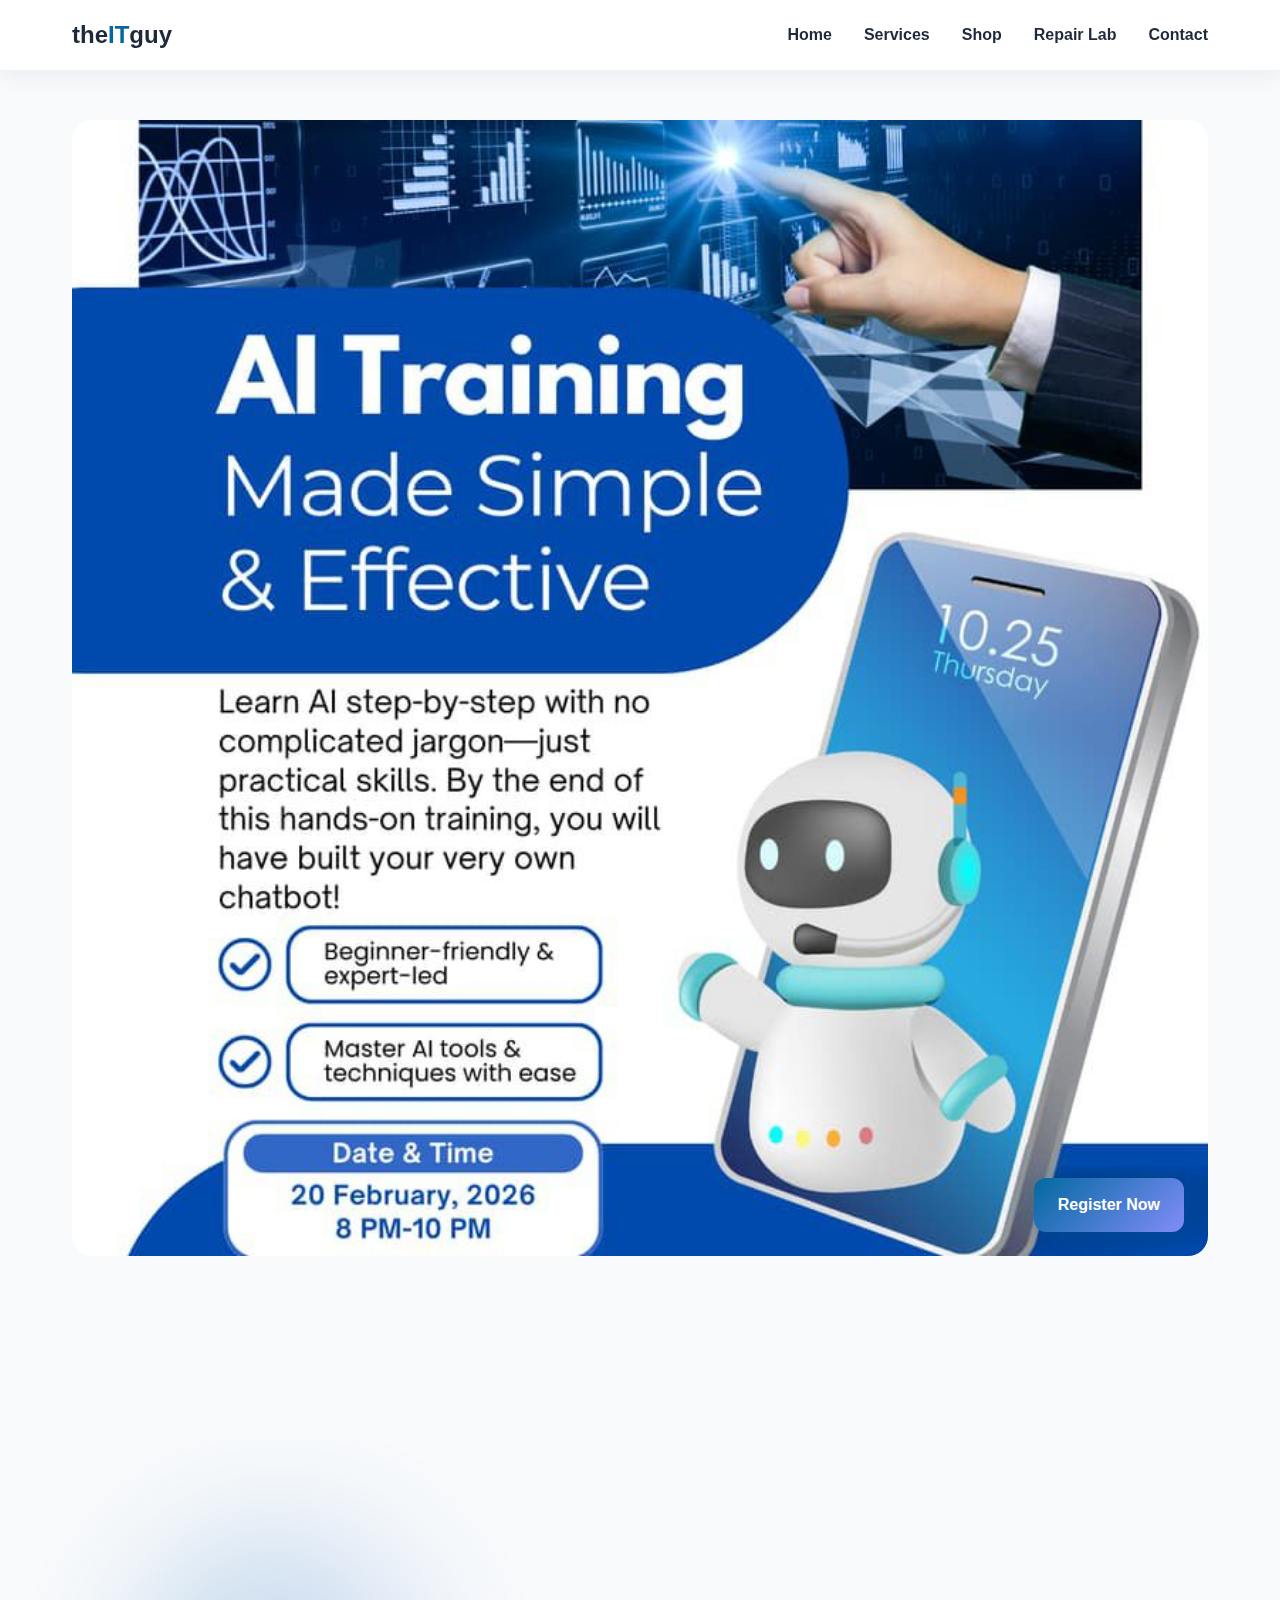
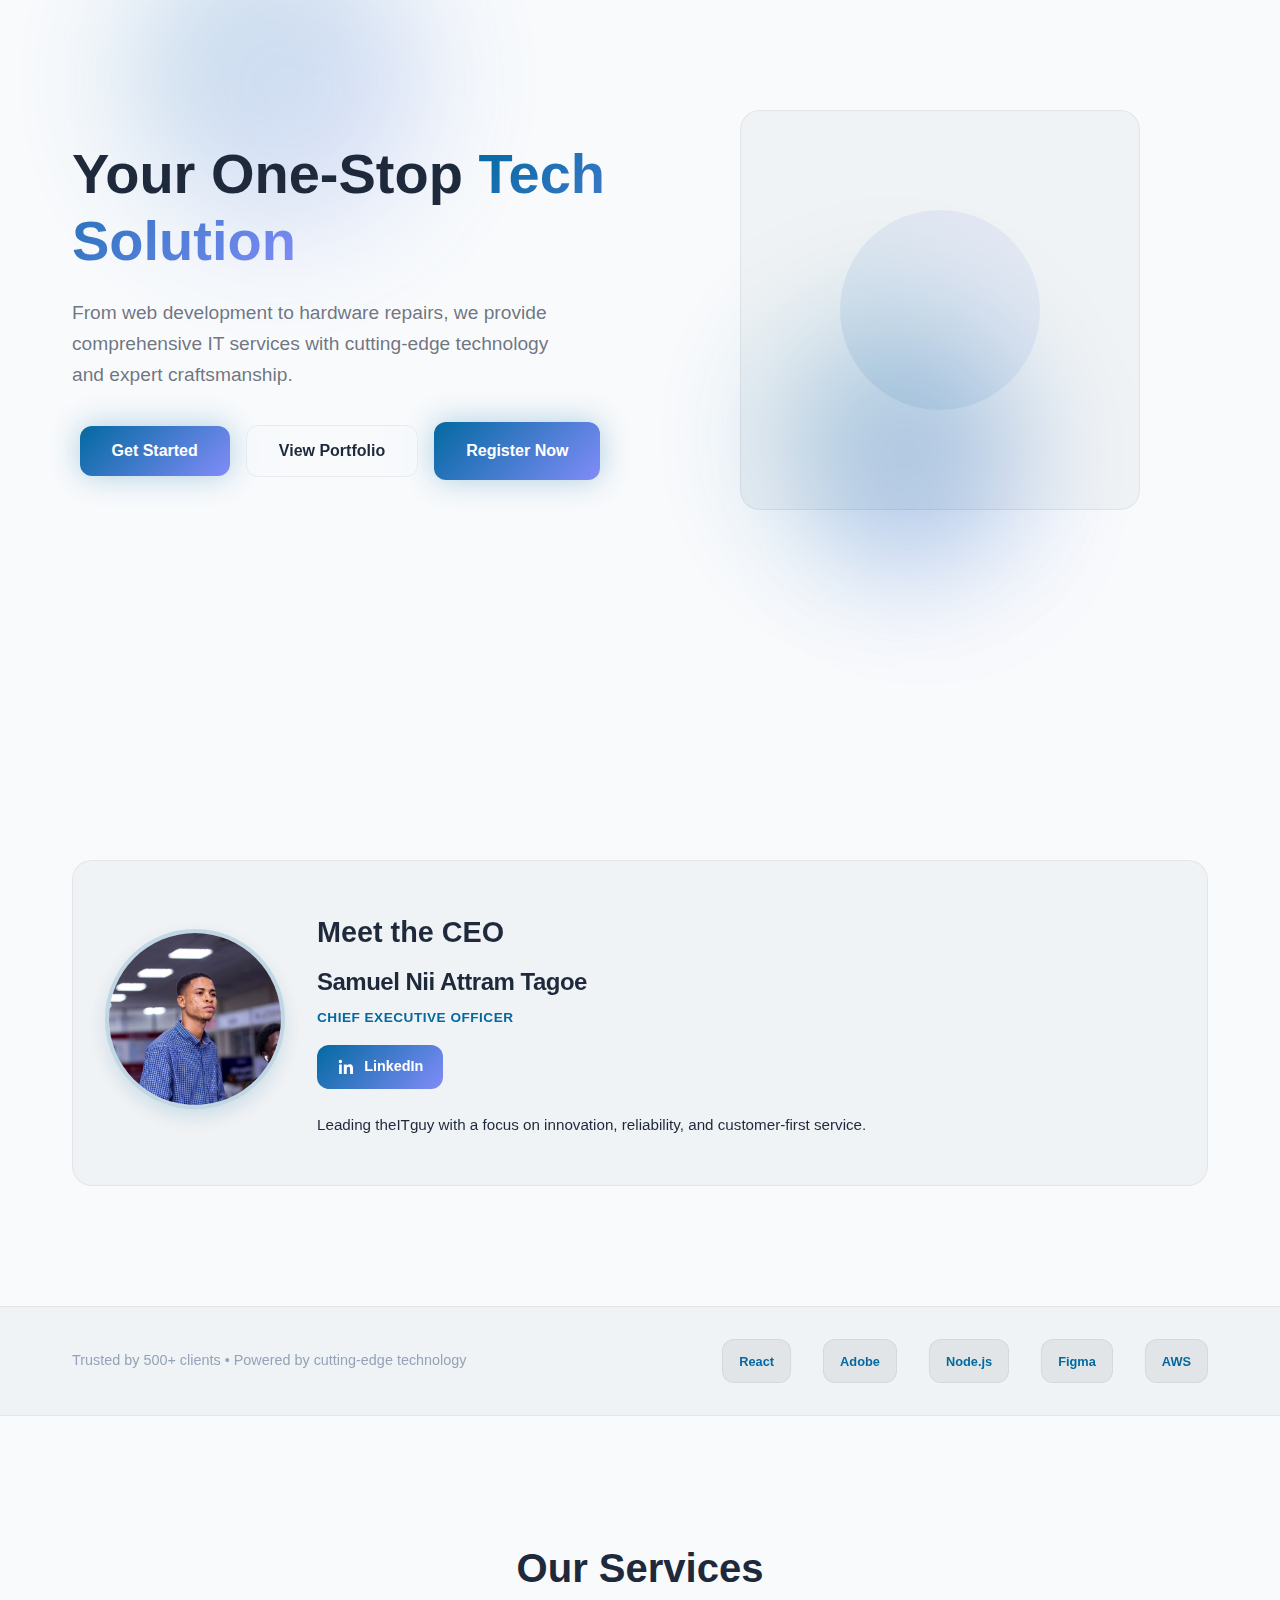
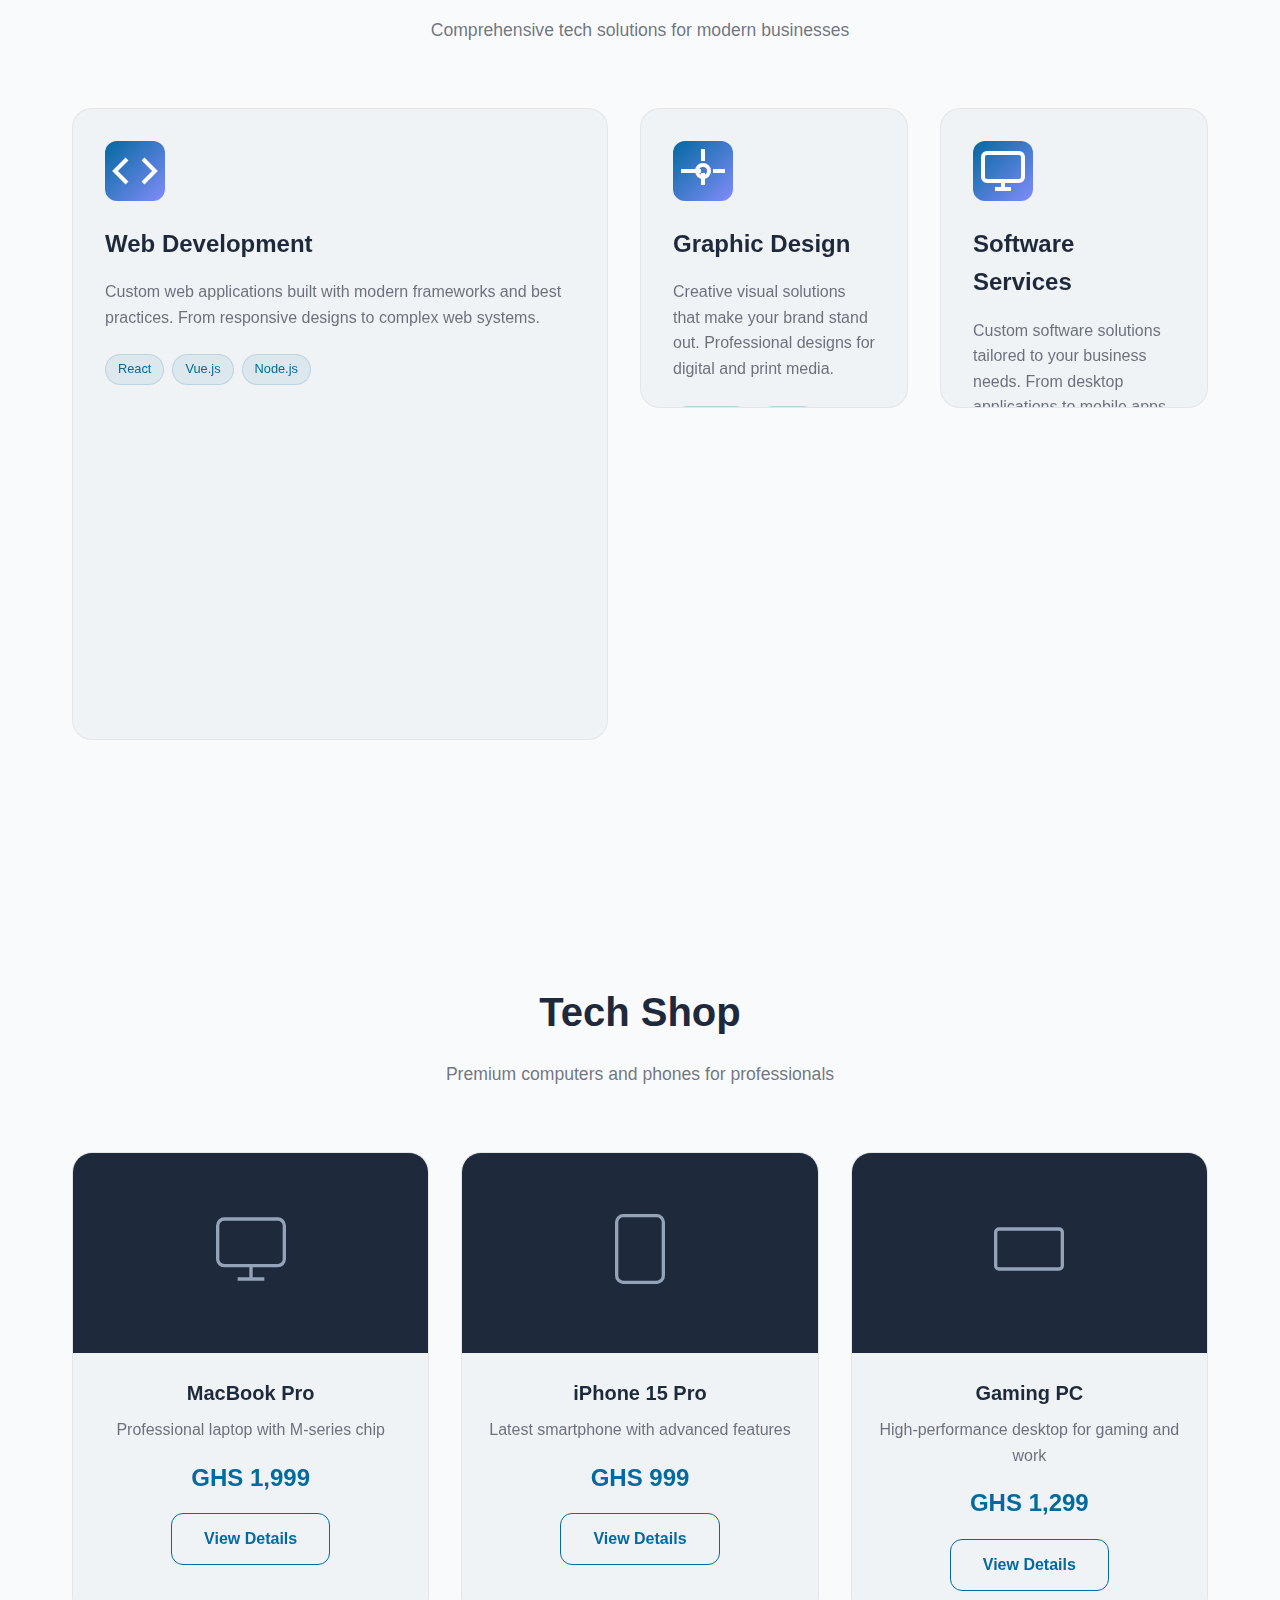
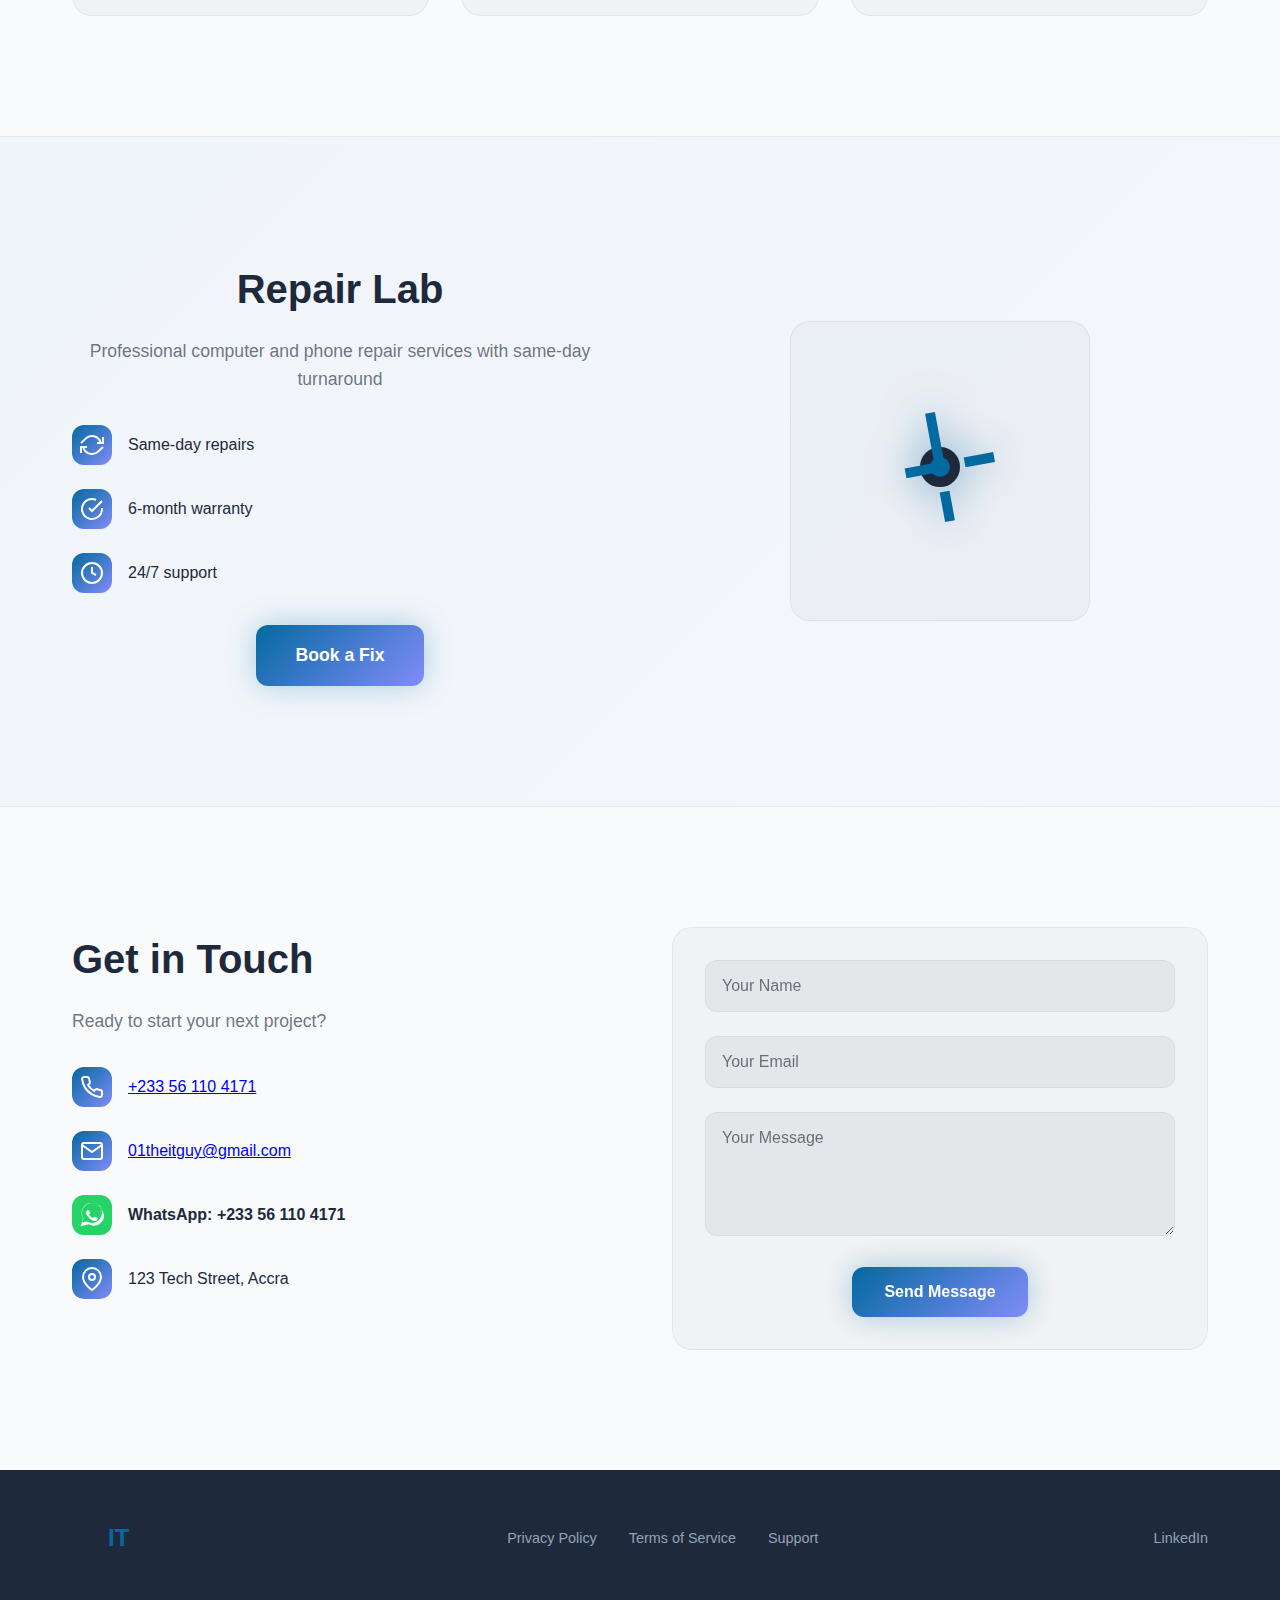
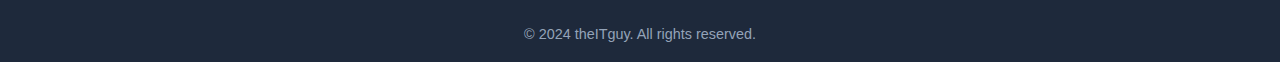
<file: index.html>
<!DOCTYPE html>
<html lang="en">
<head>
    <meta charset="UTF-8">
    <meta name="viewport" content="width=device-width, initial-scale=1.0">
    <title>theITguy - Your One-Stop Tech Solution</title>
    <link rel="stylesheet" href="css/styles.css">
</head>
<body>
    <!-- Navigation -->
    <nav class="navbar">
        <div class="nav-container">
            <div class="nav-logo">
                <span class="logo-text">the<span class="logo-accent">IT</span>guy</span>
            </div>
            <div id="nav-menu" class="nav-menu" aria-hidden="true">
                <a href="#home" class="nav-link">Home</a>
                <a href="#services" class="nav-link">Services</a>
                <a href="#shop" class="nav-link">Shop</a>
                <a href="#repair" class="nav-link">Repair Lab</a>
                <a href="#contact" class="nav-link">Contact</a>
            </div>
            <div class="nav-toggle" role="button" aria-expanded="false" aria-controls="nav-menu" tabindex="0">
                <span class="bar"></span>
                <span class="bar"></span>
                <span class="bar"></span>
            </div>
        </div>
    </nav>

    <!-- AI Course Promo (moved to top) -->
    <section id="course" class="course-section">
        <div class="course-container">
            <div class="course-card">
                <img src="assets/images/Aicourse.jpeg" alt="AI Training - Register Now">
                <a class="btn btn-primary btn-register course-cta" href="https://luma.com/fhy4g37f" target="_blank" rel="noopener noreferrer" aria-label="Register for AI Training on Luma">Register Now</a>
            </div>
        </div>
    </section>

    <!-- Hero Section -->
    <section id="home" class="hero">
        <div class="hero-container">
            <div class="hero-content">
                <div class="hero-text">
                    <h1 class="hero-title">
                        Your One-Stop 
                        <span class="gradient-text">Tech Solution</span>
                    </h1>
                    <p class="hero-subtitle">
                        From web development to hardware repairs, we provide comprehensive IT services 
                        with cutting-edge technology and expert craftsmanship.
                    </p>
                    <div class="hero-buttons">
                        <button class="btn btn-primary">Get Started</button>
                        <button class="btn btn-secondary">View Portfolio</button>
                        <!-- Registration button for the course -->
                        <a class="btn btn-primary btn-register" href="https://luma.com/fhy4g37" target="_blank" rel="noopener noreferrer" aria-label="Register for the course on Luma">Register Now</a>
                    </div>
                </div>
                <div class="hero-visual">
                    <div id="hero-animation" class="hero-animation"></div>
                </div>
            </div>
        </div>
        <div class="hero-background">
            <div class="gradient-orb orb-1"></div>
            <div class="gradient-orb orb-2"></div>
            <div class="gradient-orb orb-3"></div>
        </div>
    </section>

    <!-- Meet the CEO -->
    <section id="team" class="team">
        <div class="team-container">
            <div class="team-card glass">
                <div class="team-photo">
                    <!-- Updated alt text for accessibility -->
                    <img src="assets/images/theitguyceo.jpeg" alt="Mr. Samuel Nii Attram Tagoe, Chief Executive Officer">
                </div>
                <div class="team-info">
                    <h2 class="section-title">Meet the CEO</h2>
                    <h3 class="ceo-name">Samuel Nii Attram Tagoe</h3>
                    <p class="ceo-role">Chief Executive Officer</p>
                    <div class="team-social">
                        <a class="social-link" href="https://www.linkedin.com/in/samuel-tagoe?utm_source=share&utm_campaign=share_via&utm_content=profile&utm_medium=ios_app" target="_blank" rel="noopener noreferrer" aria-label="Samuel Tagoe on LinkedIn">
                            <svg viewBox="0 0 24 24" xmlns="http://www.w3.org/2000/svg" aria-hidden="true" focusable="false"><path d="M20.447 20.452h-3.554v-5.569c0-1.328-.025-3.036-1.849-3.036-1.85 0-2.134 1.445-2.134 2.94v5.665H9.355V9h3.414v1.561h.049c.476-.9 1.637-1.85 3.368-1.85 3.602 0 4.268 2.37 4.268 5.455v6.286zM5.337 7.433a2.062 2.062 0 11.001-4.123 2.062 2.062 0 01-.001 4.123zM6.932 20.452H3.743V9h3.189v11.452z"/></svg>
                            LinkedIn
                        </a>
                    </div>
                    <p class="section-subtitle">Leading theITguy with a focus on innovation, reliability, and customer-first service.</p>
                </div>
            </div>
        </div>
    </section>

    <!-- Trust Bar -->
    <section class="trust-bar">
        <div class="trust-container">
            <p class="trust-text">Trusted by 500+ clients • Powered by cutting-edge technology</p>
            <div class="tech-stack">
                <div class="tech-item">
                    <span class="tech-name">React</span>
                </div>
                <div class="tech-item">
                    <span class="tech-name">Adobe</span>
                </div>
                <div class="tech-item">
                    <span class="tech-name">Node.js</span>
                </div>
                <div class="tech-item">
                    <span class="tech-name">Figma</span>
                </div>
                <div class="tech-item">
                    <span class="tech-name">AWS</span>
                </div>
            </div>
        </div>
    </section>

    <!-- Services Section -->
    <section id="services" class="services">
        <div class="services-container">
            <div class="section-header">
                <h2 class="section-title">Our Services</h2>
                <p class="section-subtitle">Comprehensive tech solutions for modern businesses</p>
            </div>
            
            <div class="services-grid">
                <!-- Web Development -->
                <div class="service-card large-card">
                    <div class="service-icon">
                        <svg width="48" height="48" viewBox="0 0 24 24" fill="none" stroke="currentColor" stroke-width="2">
                            <polyline points="16 18 22 12 16 6"></polyline>
                            <polyline points="8 6 2 12 8 18"></polyline>
                        </svg>
                    </div>
                    <h3 class="service-title">Web Development</h3>
                    <p class="service-description">
                        Custom web applications built with modern frameworks and best practices. 
                        From responsive designs to complex web systems.
                    </p>
                    <div class="service-features">
                        <span class="feature">React</span>
                        <span class="feature">Vue.js</span>
                        <span class="feature">Node.js</span>
                    </div>
                </div>

                <!-- Graphic Design -->
                <div class="service-card medium-card">
                    <div class="service-icon">
                        <svg width="48" height="48" viewBox="0 0 24 24" fill="none" stroke="currentColor" stroke-width="2">
                            <circle cx="12" cy="12" r="3"></circle>
                            <path d="M12 1v6m0 6v6m11-7h-6m-6 0H1"></path>
                        </svg>
                    </div>
                    <h3 class="service-title">Graphic Design</h3>
                    <p class="service-description">
                        Creative visual solutions that make your brand stand out. 
                        Professional designs for digital and print media.
                    </p>
                    <div class="service-features">
                        <span class="feature">Branding</span>
                        <span class="feature">UI/UX</span>
                        <span class="feature">Print</span>
                    </div>
                </div>

                <!-- Software Services -->
                <div class="service-card medium-card">
                    <div class="service-icon">
                        <svg width="48" height="48" viewBox="0 0 24 24" fill="none" stroke="currentColor" stroke-width="2">
                            <rect x="2" y="3" width="20" height="14" rx="2" ry="2"></rect>
                            <line x1="8" y1="21" x2="16" y2="21"></line>
                            <line x1="12" y1="17" x2="12" y2="21"></line>
                        </svg>
                    </div>
                    <h3 class="service-title">Software Services</h3>
                    <p class="service-description">
                        Custom software solutions tailored to your business needs. 
                        From desktop applications to mobile apps.
                    </p>
                    <div class="service-features">
                        <span class="feature">Mobile</span>
                        <span class="feature">Desktop</span>
                        <span class="feature">API</span>
                    </div>
                </div>
            </div>
        </div>
    </section>

    <!-- Shop Section -->
    <section id="shop" class="shop">
        <div class="shop-container">
            <div class="section-header">
                <h2 class="section-title">Tech Shop</h2>
                <p class="section-subtitle">Premium computers and phones for professionals</p>
            </div>
            
            <div class="shop-grid">
                <div class="product-card">
                    <div class="product-image">
                        <div class="product-placeholder">
                            <svg width="80" height="80" viewBox="0 0 24 24" fill="none" stroke="currentColor" stroke-width="1">
                                <rect x="2" y="3" width="20" height="14" rx="2" ry="2"></rect>
                                <line x1="8" y1="21" x2="16" y2="21"></line>
                                <line x1="12" y1="17" x2="12" y2="21"></line>
                            </svg>
                        </div>
                    </div>
                    <div class="product-info">
                        <h3 class="product-title">MacBook Pro</h3>
                        <p class="product-description">Professional laptop with M-series chip</p>
                        <div class="product-price">GHS 1,999</div>
                        <button class="btn btn-outline">View Details</button>
                    </div>
                </div>

                <div class="product-card">
                    <div class="product-image">
                        <div class="product-placeholder">
                            <svg width="80" height="80" viewBox="0 0 24 24" fill="none" stroke="currentColor" stroke-width="1">
                                <rect x="5" y="2" width="14" height="20" rx="2" ry="2"></rect>
                                <line x1="12" y1="18" x2="12.01" y2="18"></line>
                            </svg>
                        </div>
                    </div>
                    <div class="product-info">
                        <h3 class="product-title">iPhone 15 Pro</h3>
                        <p class="product-description">Latest smartphone with advanced features</p>
                        <div class="product-price">GHS 999</div>
                        <button class="btn btn-outline">View Details</button>
                    </div>
                </div>

                <div class="product-card">
                    <div class="product-image">
                        <div class="product-placeholder">
                            <svg width="80" height="80" viewBox="0 0 24 24" fill="none" stroke="currentColor" stroke-width="1">
                                <rect x="2" y="6" width="20" height="12" rx="1"></rect>
                                <line x1="6" y1="10" x2="6.01" y2="10"></line>
                                <line x1="18" y1="10" x2="18.01" y2="10"></line>
                            </svg>
                        </div>
                    </div>
                    <div class="product-info">
                        <h3 class="product-title">Gaming PC</h3>
                        <p class="product-description">High-performance desktop for gaming and work</p>
                        <div class="product-price">GHS 1,299</div>
                        <button class="btn btn-outline">View Details</button>
                    </div>
                </div>
            </div>
        </div>
    </section>

    <!-- Repair Lab Section -->
    <section id="repair" class="repair-lab">
        <div class="repair-container">
            <div class="repair-content">
                <div class="repair-text">
                    <h2 class="section-title">Repair Lab</h2>
                    <p class="section-subtitle">
                        Professional computer and phone repair services with same-day turnaround
                    </p>
                    <div class="repair-features">
                        <div class="repair-feature">
                            <div class="feature-icon">
                                <svg width="24" height="24" viewBox="0 0 24 24" fill="none" stroke="currentColor" stroke-width="2">
                                    <polyline points="23 4 23 10 17 10"></polyline>
                                    <polyline points="1 20 1 14 7 14"></polyline>
                                    <path d="M20.49 9A9 9 0 0 0 5.64 5.64L1 10m22 4l-4.64 4.36A9 9 0 0 1 3.51 15"></path>
                                </svg>
                            </div>
                            <span>Same-day repairs</span>
                        </div>
                        <div class="repair-feature">
                            <div class="feature-icon">
                                <svg width="24" height="24" viewBox="0 0 24 24" fill="none" stroke="currentColor" stroke-width="2">
                                    <path d="M22 11.08V12a10 10 0 1 1-5.93-9.14"></path>
                                    <polyline points="22 4 12 14.01 9 11.01"></polyline>
                                </svg>
                            </div>
                            <span>6-month warranty</span>
                        </div>
                        <div class="repair-feature">
                            <div class="feature-icon">
                                <svg width="24" height="24" viewBox="0 0 24 24" fill="none" stroke="currentColor" stroke-width="2">
                                    <circle cx="12" cy="12" r="10"></circle>
                                    <path d="M12 6v6l4 2"></path>
                                </svg>
                            </div>
                            <span>24/7 support</span>
                        </div>
                    </div>
                    <button class="btn btn-primary btn-large">Book a Fix</button>
                </div>
                <div class="repair-visual">
                    <div class="repair-animation" id="repair-animation"></div>
                </div>
            </div>
        </div>
    </section>

    <!-- Contact Section -->
    <section id="contact" class="contact">
        <div class="contact-container">
            <div class="contact-content">
                <div class="contact-info">
                    <h2 class="section-title">Get in Touch</h2>
                    <p class="section-subtitle">Ready to start your next project?</p>
                    <div class="contact-details">
                        <div class="contact-item">
                            <div class="contact-icon">
                                <svg width="24" height="24" viewBox="0 0 24 24" fill="none" stroke="currentColor" stroke-width="2">
                                    <path d="M22 16.92v3a2 2 0 0 1-2.18 2 19.79 19.79 0 0 1-8.63-3.07 19.5 19.5 0 0 1-6-6 19.79 19.79 0 0 1-3.07-8.67A2 2 0 0 1 4.11 2h3a2 2 0 0 1 2 1.72 12.84 12.84 0 0 0 .7 2.81 2 2 0 0 1-.45 2.11L8.09 9.91a16 16 0 0 0 6 6l1.27-1.27a2 2 0 0 1 2.11-.45 12.84 12.84 0 0 0 2.81.7A2 2 0 0 1 22 16.92z"></path>
                                </svg>
                            </div>
                            <span><a href="tel:+233561104171" aria-label="Call +233 56 110 4171">+233 56 110 4171</a></span>
                        </div>
                        <div class="contact-item">
                            <div class="contact-icon">
                                <svg width="24" height="24" viewBox="0 0 24 24" fill="none" stroke="currentColor" stroke-width="2">
                                    <path d="M4 4h16c1.1 0 2 .9 2 2v12c0 1.1-.9 2-2 2H4c-1.1 0-2-.9-2-2V6c0-1.1.9-2 2-2z"></path>
                                    <polyline points="22,6 12,13 2,6"></polyline>
                                </svg>
                            </div>
                            <span><a href="mailto:01theitguy@gmail.com">01theitguy@gmail.com</a></span>
                        </div>
                        <div class="contact-item">
                            <div class="contact-icon whatsapp">
                                <svg width="24" height="24" viewBox="0 0 24 24" aria-hidden="true" focusable="false"><path fill="currentColor" d="M20.52 3.478A11.86 11.86 0 0012.002.028C6.426.028 1.948 4.508 1.95 10.086c0 1.97.52 3.893 1.51 5.58L.437 23.42l7.977-2.095a11.96 11.96 0 005.59 1.325h.003c5.577 0 10.056-4.48 10.056-10.056a10.02 10.02 0 00-3.536-7.117zM12.002 20.03h-.002a10.14 10.14 0 01-5.158-1.43l-.37-.222-4.727 1.24 1.268-4.61-.24-.378A10.16 10.16 0 1112.002 20.03zM17.06 14.59c-.29-.14-1.7-.84-1.96-.93-.26-.09-.45-.14-.64.14s-.73.93-.9 1.12c-.16.19-.33.21-.61.07-.28-.14-1.18-.43-2.25-1.39-.83-.74-1.39-1.66-1.55-1.94-.16-.28-.02-.43.12-.57.12-.12.28-.31.42-.47.14-.16.18-.27.28-.46.09-.19.04-.35-.02-.49-.06-.14-.64-1.54-.88-2.12-.23-.56-.47-.48-.64-.49l-.55-.01c-.19 0-.5.07-.76.36-.26.29-1 1-1 2.44 0 1.43 1.03 2.81 1.17 3.01.14.19 2.02 3.08 4.9 4.31 2.85 1.21 2.85.81 3.36.76.51-.05 1.66-.68 1.9-1.34.24-.66.24-1.23.17-1.35-.07-.12-.26-.19-.57-.33z"/></svg>
                            </div>
                            <span><a class="contact-link" href="https://wa.me/233561104171" target="_blank" rel="noopener noreferrer" aria-label="Chat on WhatsApp +233 56 110 4171">WhatsApp: +233 56 110 4171</a></span>
                        </div>
                        <div class="contact-item">
                            <div class="contact-icon">
                                <svg width="24" height="24" viewBox="0 0 24 24" fill="none" stroke="currentColor" stroke-width="2">
                                    <path d="M21 10c0 7-9 13-9 13s-9-6-9-13a9 9 0 0 1 18 0z"></path>
                                    <circle cx="12" cy="10" r="3"></circle>
                                </svg>
                            </div>
                            <span>123 Tech Street, Accra</span>
                        </div>
                    </div>
                </div>
                <div class="contact-form">
                    <form class="form">
                        <div class="form-group">
                            <input type="text" placeholder="Your Name" required>
                        </div>
                        <div class="form-group">
                            <input type="email" placeholder="Your Email" required>
                        </div>
                        <div class="form-group">
                            <textarea placeholder="Your Message" rows="5" required></textarea>
                        </div>
                        <button type="submit" class="btn btn-primary">Send Message</button>
                    </form>
                </div>
            </div>
        </div>
    </section>

    <!-- Footer -->
    <footer class="footer">
        <div class="footer-container">
            <div class="footer-content">
                <div class="footer-logo">
                    <span class="logo-text">the<span class="logo-accent">IT</span>guy</span>
                </div>
                <div class="footer-links">
                    <a href="#privacy">Privacy Policy</a>
                    <a href="#terms">Terms of Service</a>
                    <a href="#support">Support</a>
                </div>
                <div class="footer-social">
                    <a href="https://www.linkedin.com/in/samuel-tagoe?utm_source=share&utm_campaign=share_via&utm_content=profile&utm_medium=ios_app" class="social-link" target="_blank" rel="noopener noreferrer">LinkedIn</a>
                </div>
            </div>
            <div class="footer-bottom">
                <p>&copy; 2024 theITguy. All rights reserved.</p>
            </div>
        </div>
    </footer>

    <script src="js/script.js"></script>
</body>
</html>
</file>
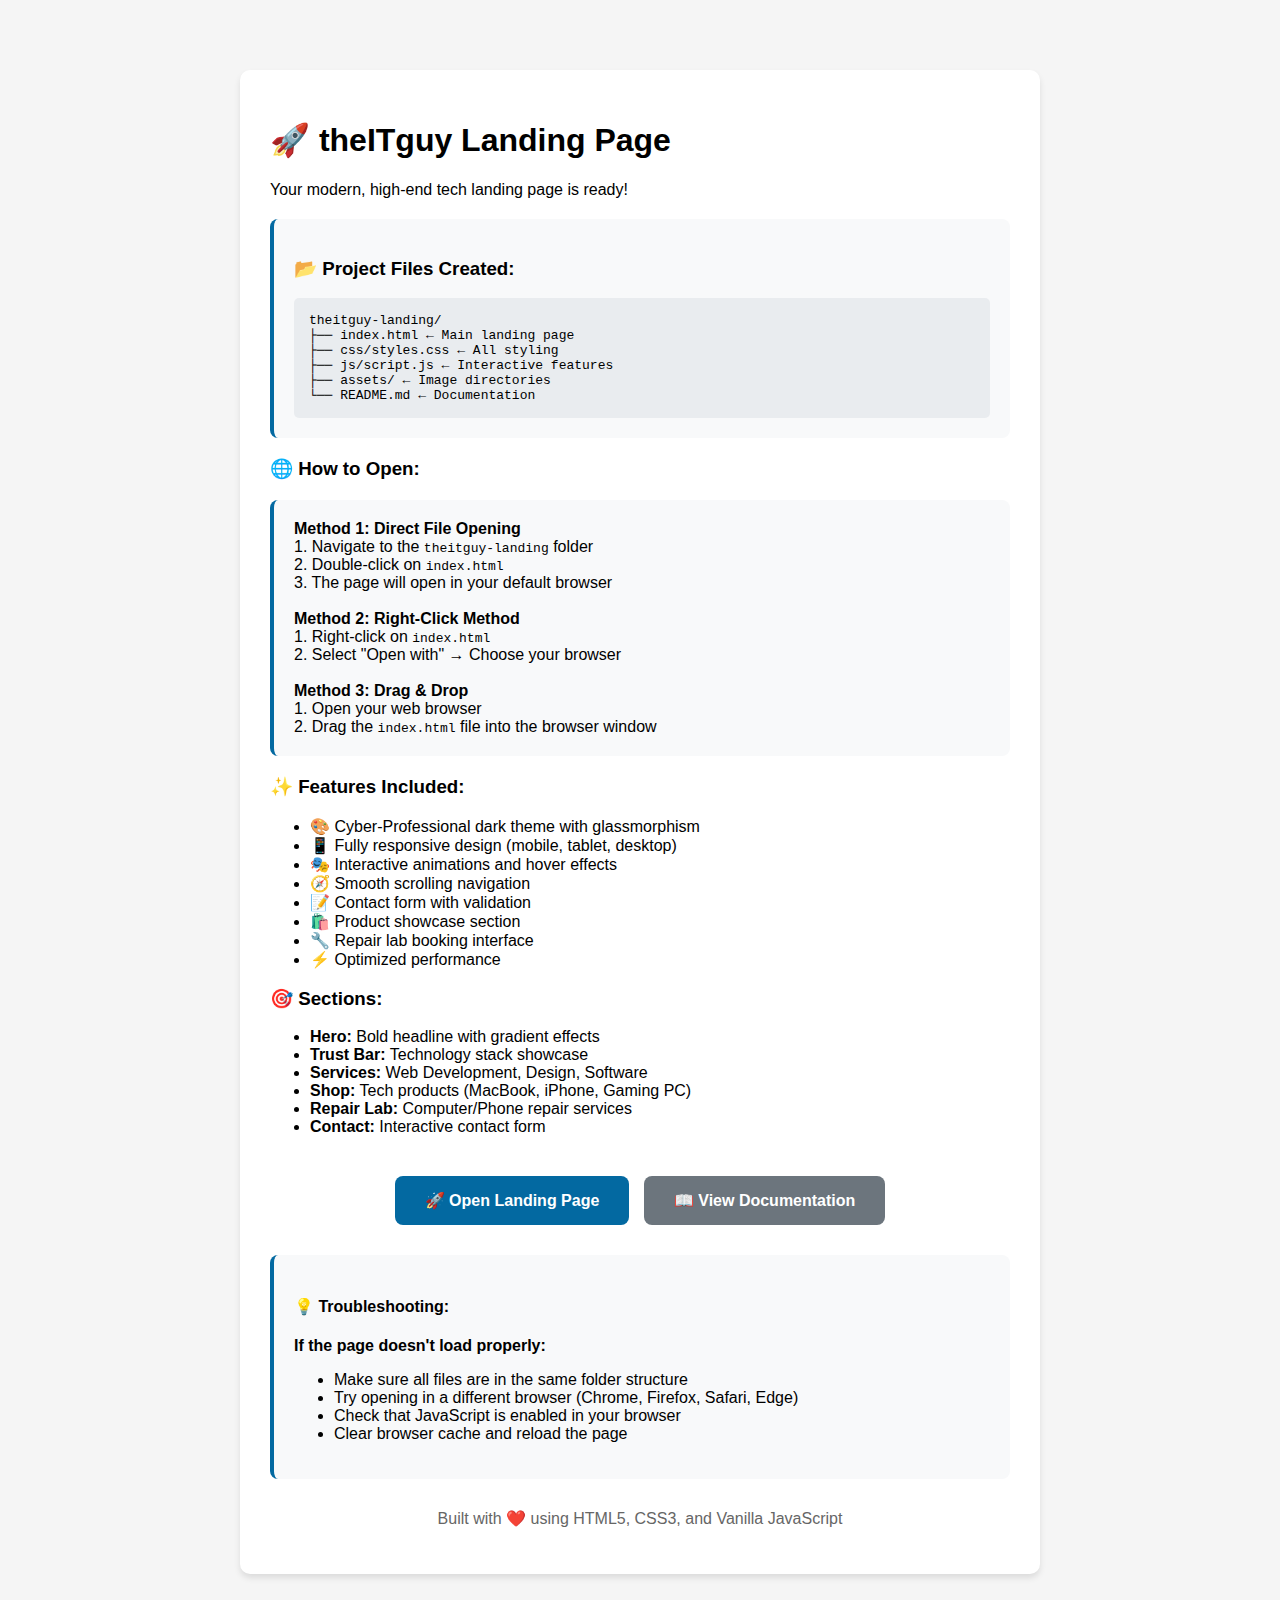
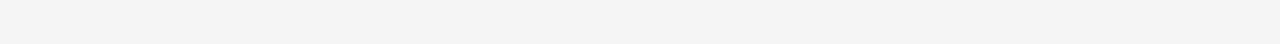
<file: open-in-browser.html>
<!DOCTYPE html>
<html lang="en">
<head>
    <meta charset="UTF-8">
    <meta name="viewport" content="width=device-width, initial-scale=1.0">
    <title>How to Open theITguy Landing Page</title>
    <style>
        body {
            font-family: Arial, sans-serif;
            max-width: 800px;
            margin: 50px auto;
            padding: 20px;
            background: #f5f5f5;
        }
        .container {
            background: white;
            padding: 30px;
            border-radius: 10px;
            box-shadow: 0 4px 6px rgba(0,0,0,0.1);
        }
        .btn {
            display: inline-block;
            background: #0369A1;
            color: white;
            padding: 15px 30px;
            text-decoration: none;
            border-radius: 8px;
            font-weight: bold;
            margin: 10px 5px;
            transition: background 0.3s;
        }
        .btn:hover {
            background: #0ea5e9;
        }
        .instructions {
            background: #f8f9fa;
            padding: 20px;
            border-radius: 8px;
            margin: 20px 0;
            border-left: 4px solid #0369A1;
        }
        .file-list {
            background: #e9ecef;
            padding: 15px;
            border-radius: 5px;
            font-family: monospace;
        }
    </style>
</head>
<body>
    <div class="container">
        <h1>🚀 theITguy Landing Page</h1>
        <p>Your modern, high-end tech landing page is ready!</p>
        
        <div class="instructions">
            <h3>📂 Project Files Created:</h3>
            <div class="file-list">
theitguy-landing/<br>
├── index.html          ← Main landing page<br>
├── css/styles.css      ← All styling<br>
├── js/script.js        ← Interactive features<br>
├── assets/             ← Image directories<br>
└── README.md           ← Documentation
            </div>
        </div>

        <h3>🌐 How to Open:</h3>
        <div class="instructions">
            <strong>Method 1: Direct File Opening</strong><br>
            1. Navigate to the <code>theitguy-landing</code> folder<br>
            2. Double-click on <code>index.html</code><br>
            3. The page will open in your default browser<br><br>

            <strong>Method 2: Right-Click Method</strong><br>
            1. Right-click on <code>index.html</code><br>
            2. Select "Open with" → Choose your browser<br><br>

            <strong>Method 3: Drag & Drop</strong><br>
            1. Open your web browser<br>
            2. Drag the <code>index.html</code> file into the browser window
        </div>

        <h3>✨ Features Included:</h3>
        <ul>
            <li>🎨 Cyber-Professional dark theme with glassmorphism</li>
            <li>📱 Fully responsive design (mobile, tablet, desktop)</li>
            <li>🎭 Interactive animations and hover effects</li>
            <li>🧭 Smooth scrolling navigation</li>
            <li>📝 Contact form with validation</li>
            <li>🛍️ Product showcase section</li>
            <li>🔧 Repair lab booking interface</li>
            <li>⚡ Optimized performance</li>
        </ul>

        <h3>🎯 Sections:</h3>
        <ul>
            <li><strong>Hero:</strong> Bold headline with gradient effects</li>
            <li><strong>Trust Bar:</strong> Technology stack showcase</li>
            <li><strong>Services:</strong> Web Development, Design, Software</li>
            <li><strong>Shop:</strong> Tech products (MacBook, iPhone, Gaming PC)</li>
            <li><strong>Repair Lab:</strong> Computer/Phone repair services</li>
            <li><strong>Contact:</strong> Interactive contact form</li>
        </ul>

        <div style="text-align: center; margin-top: 30px;">
            <a href="index.html" class="btn">🚀 Open Landing Page</a>
            <a href="README.md" class="btn" style="background: #6c757d;">📖 View Documentation</a>
        </div>

        <div class="instructions">
            <h4>💡 Troubleshooting:</h4>
            <p><strong>If the page doesn't load properly:</strong></p>
            <ul>
                <li>Make sure all files are in the same folder structure</li>
                <li>Try opening in a different browser (Chrome, Firefox, Safari, Edge)</li>
                <li>Check that JavaScript is enabled in your browser</li>
                <li>Clear browser cache and reload the page</li>
            </ul>
        </div>

        <p style="text-align: center; color: #666; margin-top: 30px;">
            Built with ❤️ using HTML5, CSS3, and Vanilla JavaScript
        </p>
    </div>
</body>
</html>
</file>
<file: css/styles.css>
/* Reset and Base Styles */
* {
    margin: 0;
    padding: 0;
    box-sizing: border-box;
}

:root {
    /* Color Palette */
    /* Page background (now a modern, soft white) */
    --base-navy: #F8FAFC;
    --primary-blue: #0369A1;
    --accent-violet: #818CF8;
    --dark-charcoal: #1E293B;
    --light-gray: #94A3B8;
    --white: #FFFFFF;
    --muted: rgba(30, 41, 59, 0.65);
    --input-bg: rgba(15, 23, 42, 0.02);
    /* Subtle glass overlays tuned for a light background */
    --glass-bg: rgba(15, 23, 42, 0.03);
    --glass-border: rgba(15, 23, 42, 0.06);
    
    /* Typography */
    --font-inter: 'Inter', -apple-system, BlinkMacSystemFont, 'Segoe UI', Roboto, sans-serif;
    --font-space: 'Space Grotesk', -apple-system, BlinkMacSystemFont, 'Segoe UI', Roboto, sans-serif;
    
    /* Spacing */
    --container-max-width: 1200px;
    --section-padding: 120px 0;
    --border-radius: 12px;
    --border-radius-lg: 20px;
    
    /* Shadows */
    --shadow-sm: 0 1px 2px 0 rgba(0, 0, 0, 0.05);
    --shadow-md: 0 4px 6px -1px rgba(0, 0, 0, 0.1);
    --shadow-lg: 0 10px 15px -3px rgba(0, 0, 0, 0.1);
    --shadow-glow: 0 0 30px rgba(3, 105, 161, 0.3);
}

html {
    scroll-behavior: smooth;
}

body {
    font-family: var(--font-inter);
    background: var(--base-navy);
    color: var(--dark-charcoal);
    line-height: 1.6;
    overflow-x: hidden;
}

/* Glassmorphism Utility */
.glass {
    background: var(--glass-bg);
    backdrop-filter: blur(20px);
    border: 1px solid var(--glass-border);
    border-radius: var(--border-radius);
}

/* Typography */
.gradient-text {
    background: linear-gradient(135deg, var(--primary-blue), var(--accent-violet));
    -webkit-background-clip: text;
    -webkit-text-fill-color: transparent;
    background-clip: text;
}

/* Navigation */
.navbar {
    position: fixed;
    top: 0;
    width: 100%;
    z-index: 1000;
    padding: 1rem 0;
    /* Daylight-friendly navbar: solid, high-contrast, subtle shadow */
    background: var(--white);
    backdrop-filter: none;
    border-bottom: 1px solid rgba(15, 23, 41, 0.06);
    box-shadow: 0 6px 20px rgba(15, 23, 41, 0.06);
}

.navbar.scrolled {
    box-shadow: 0 10px 40px rgba(15, 23, 41, 0.08);
    border-bottom-color: rgba(15,23,41,0.08);
}

.nav-container {
    max-width: var(--container-max-width);
    margin: 0 auto;
    padding: 0 2rem;
    display: flex;
    justify-content: space-between;
    align-items: center;
}

.logo-text {
    font-family: var(--font-space);
    font-size: 1.5rem;
    font-weight: 700;
    color: var(--dark-charcoal);
}

.logo-accent {
    color: var(--primary-blue);
}

.nav-menu {
    display: flex;
    gap: 2rem;
}

.nav-link {
    color: var(--dark-charcoal);
    text-decoration: none;
    font-weight: 600;
    transition: color 0.3s ease;
}

.nav-link:hover {
    color: var(--primary-blue);
}

.nav-toggle {
    display: none;
    flex-direction: column;
    cursor: pointer;
}

.bar {
    width: 25px;
    height: 3px;
    background: var(--dark-charcoal);
    margin: 3px 0;
    transition: 0.3s;
}

/* Hero Section */
.hero {
    position: relative;
    min-height: 100vh;
    display: flex;
    align-items: center;
    padding: 120px 0 80px;
    overflow: hidden;
}

.hero-container {
    max-width: var(--container-max-width);
    margin: 0 auto;
    padding: 0 2rem;
    position: relative;
    z-index: 2;
}

.hero-content {
    display: grid;
    grid-template-columns: 1fr 1fr;
    gap: 4rem;
    align-items: center;
}

.hero-title {
    font-family: var(--font-space);
    font-size: 3.5rem;
    font-weight: 700;
    line-height: 1.2;
    margin-bottom: 1.5rem;
}

.hero-subtitle {
    font-size: 1.2rem;
    color: var(--muted);
    margin-bottom: 2rem;
    max-width: 500px;
}

.hero-buttons {
    display: flex;
    gap: 1rem;
    align-items: center;
    flex-wrap: wrap;
}

/* Center buttons in common container areas */
.hero-buttons {
    justify-content: center;
}

.product-info,
.repair-text,
.contact-form .form,
.course-card {
    text-align: center;
}

.btn {
    padding: 1rem 2rem;
    border: none;
    border-radius: var(--border-radius);
    font-weight: 600;
    font-size: 1rem;
    cursor: pointer;
    transition: all 0.3s ease;
    text-decoration: none;
    display: inline-flex;
    align-items: center;
    justify-content: center;
    text-align: center;
    white-space: nowrap;
    min-height: 48px;
}

.btn-primary {
    background: linear-gradient(135deg, var(--primary-blue), var(--accent-violet));
    color: var(--white);
    box-shadow: var(--shadow-glow);
    border: none;
}

.btn-primary:hover {
    transform: translateY(-2px);
    box-shadow: 0 0 40px rgba(3, 105, 161, 0.4);
}

/* Course promo */
.course-container {
    max-width: var(--container-max-width);
    margin: 0 auto 4rem auto;
    padding: 0 2rem;
}

.course-card {
    position: relative;
    border-radius: var(--border-radius-lg);
    overflow: hidden;
}

.course-card img {
    display: block;
    width: 100%;
    height: auto;
    object-fit: cover;
}

.course-cta {
    position: absolute;
    right: 24px;
    bottom: 24px;
    z-index: 5;
    padding: 0.9rem 1.5rem;
}

@media (max-width: 768px) {
    .course-cta {
        left: 50%;
        right: auto;
        transform: translateX(-50%);
        bottom: 16px;
        width: calc(100% - 40px);
        text-align: center;
        padding: 0.85rem 1rem;
    }
}

.btn-primary:hover {
    transform: translateY(-2px);
    box-shadow: 0 0 40px rgba(3, 105, 161, 0.4);
}

.btn-secondary {
    background: transparent;
    color: var(--dark-charcoal);
    border: 1px solid var(--glass-border);
    backdrop-filter: blur(20px);
}

.btn-secondary:hover {
    background: var(--glass-bg);
    border-color: var(--primary-blue);
    transform: translateY(-2px);
}

.btn-outline {
    background: transparent;
    color: var(--primary-blue);
    border: 1px solid var(--primary-blue);
}

.btn-outline:hover {
    background: var(--primary-blue);
    color: var(--white);
    transform: translateY(-2px);
}

.btn-large {
    padding: 1.25rem 2.5rem;
    font-size: 1.1rem;
    min-height: 50px;
}

.hero-visual {
    display: flex;
    justify-content: center;
    align-items: center;
}

.hero-animation {
    width: 400px;
    height: 400px;
    background: var(--glass-bg);
    border-radius: var(--border-radius-lg);
    backdrop-filter: blur(20px);
    border: 1px solid var(--glass-border);
    display: flex;
    align-items: center;
    justify-content: center;
}

/* Hero Background Effects */
.hero-background {
    position: absolute;
    top: 0;
    left: 0;
    width: 100%;
    height: 100%;
    z-index: 1;
    pointer-events: none;
}

.gradient-orb {
    position: absolute;
    border-radius: 50%;
    filter: blur(60px);
    opacity: 0.22;
    animation: float 6s ease-in-out infinite;
}

.orb-1 {
    width: 300px;
    height: 300px;
    background: linear-gradient(135deg, var(--primary-blue), var(--accent-violet));
    top: 10%;
    left: 10%;
    animation-delay: 0s;
}

.orb-2 {
    width: 200px;
    height: 200px;
    background: var(--accent-violet);
    top: 60%;
    right: 20%;
    animation-delay: 2s;
}

.orb-3 {
    width: 250px;
    height: 250px;
    background: var(--primary-blue);
    bottom: 20%;
    left: 60%;
    animation-delay: 4s;
}

@keyframes float {
    0%, 100% { transform: translateY(0px) rotate(0deg); }
    50% { transform: translateY(-20px) rotate(180deg); }
}

/* Trust Bar */
.trust-bar {
    padding: 2rem 0;
    background: rgba(15, 23, 42, 0.03);
    backdrop-filter: blur(10px);
    border-top: 1px solid var(--glass-border);
    border-bottom: 1px solid var(--glass-border);
}

.trust-container {
    max-width: var(--container-max-width);
    margin: 0 auto;
    padding: 0 2rem;
    display: flex;
    justify-content: space-between;
    align-items: center;
}

.trust-text {
    color: var(--light-gray);
    font-size: 0.9rem;
}

.tech-stack {
    display: flex;
    gap: 2rem;
}

.tech-item {
    background: var(--glass-bg);
    padding: 0.5rem 1rem;
    border-radius: var(--border-radius);
    border: 1px solid var(--glass-border);
    backdrop-filter: blur(20px);
}

.tech-name {
    font-size: 0.8rem;
    font-weight: 600;
    color: var(--primary-blue);
}

/* Section Styles */
section {
    padding: var(--section-padding);
}

/* Team / CEO Section */
.team-container {
    max-width: var(--container-max-width);
    margin: 0 auto;
    padding: 0 2rem;
}

.team-card {
    display: flex;
    gap: 2rem;
    align-items: center;
    padding: 3rem 2rem;
    border-radius: var(--border-radius-lg);
    background: var(--glass-bg);
    border: 1px solid var(--glass-border);
    transition: all 0.3s ease;
}

.team-photo {
    flex-shrink: 0;
}

.team-photo img {
    width: 180px;
    height: 180px;
    object-fit: cover;
    border-radius: 50%;
    border: 4px solid rgba(3, 105, 161, 0.2);
    box-shadow: 0 8px 20px rgba(3, 105, 161, 0.15);
    transition: transform 0.3s ease, box-shadow 0.3s ease;
}

.team-info {
    max-width: 720px;
    flex: 1;
}

.team .section-title {
    margin: 0 0 0.5rem 0;
    font-size: 1.8rem;
}

.team .section-subtitle {
    color: var(--dark-charcoal);
    line-height: 1.6;
    font-size: 0.95rem;
    margin: 1.2rem 0 0 0;
}

.ceo-name {
    font-size: 1.5rem;
    font-weight: 700;
    margin: 0.5rem 0 0.35rem 0;
    color: var(--dark-charcoal);
    letter-spacing: -0.5px;
}

.ceo-role {
    font-size: 0.85rem;
    font-weight: 600;
    margin: 0 0 1rem 0;
    color: var(--primary-blue);
    letter-spacing: 0.5px;
    text-transform: uppercase;
}

.team-social {
    margin: 1rem 0 1.5rem 0;
    display: flex;
    gap: 1rem;
}

.team-social .social-link {
    display: inline-flex;
    align-items: center;
    justify-content: center;
    gap: 0.5rem;
    color: var(--white);
    text-decoration: none;
    font-weight: 600;
    padding: 0.65rem 1.2rem;
    background: linear-gradient(135deg, var(--primary-blue), var(--accent-violet));
    border-radius: var(--border-radius);
    transition: all 0.3s ease;
    font-size: 0.9rem;
    min-height: 44px;
}

.team-social .social-link svg {
    width: 20px;
    height: 20px;
    fill: currentColor;
}

.team-social .social-link:hover {
    transform: translateY(-2px);
    box-shadow: 0 6px 15px rgba(3, 105, 161, 0.3);
}

.section-header {
    text-align: center;
    margin-bottom: 4rem;
}

.section-title {
    font-family: var(--font-space);
    font-size: 2.5rem;
    font-weight: 700;
    margin-bottom: 1rem;
}

.section-subtitle {
    font-size: 1.1rem;
    color: var(--muted);
    max-width: 600px;
    margin: 0 auto;
}

/* Services Section */
.services-container {
    max-width: var(--container-max-width);
    margin: 0 auto;
    padding: 0 2rem;
}

.services-grid {
    display: grid;
    grid-template-columns: 2fr 1fr 1fr;
    gap: 2rem;
    grid-template-rows: 300px 300px;
}

.service-card {
    padding: 2rem;
    border-radius: var(--border-radius-lg);
    backdrop-filter: blur(20px);
    border: 1px solid var(--glass-border);
    background: var(--glass-bg);
    transition: all 0.3s ease;
    position: relative;
    overflow: hidden;
}

.service-card:hover {
    transform: translateY(-5px);
    box-shadow: var(--shadow-glow);
    border-color: var(--primary-blue);
}

.large-card {
    grid-row: 1 / 3;
}

.service-icon {
    width: 60px;
    height: 60px;
    background: linear-gradient(135deg, var(--primary-blue), var(--accent-violet));
    border-radius: var(--border-radius);
    display: flex;
    align-items: center;
    justify-content: center;
    margin-bottom: 1.5rem;
    color: var(--white);
}

.service-title {
    font-family: var(--font-space);
    font-size: 1.5rem;
    font-weight: 600;
    margin-bottom: 1rem;
    color: var(--dark-charcoal);
}

.service-description {
    color: var(--muted);
    margin-bottom: 1.5rem;
    line-height: 1.6;
}

.service-features {
    display: flex;
    flex-wrap: wrap;
    gap: 0.5rem;
}

.feature {
    background: rgba(3, 105, 161, 0.08);
    color: var(--primary-blue);
    padding: 0.25rem 0.75rem;
    border-radius: 20px;
    font-size: 0.8rem;
    font-weight: 500;
    border: 1px solid rgba(3, 105, 161, 0.16);
}

/* Shop Section */
.shop-container {
    max-width: var(--container-max-width);
    margin: 0 auto;
    padding: 0 2rem;
}

.shop-grid {
    display: grid;
    grid-template-columns: repeat(auto-fit, minmax(300px, 1fr));
    gap: 2rem;
}

.product-card {
    background: var(--glass-bg);
    border-radius: var(--border-radius-lg);
    backdrop-filter: blur(20px);
    border: 1px solid var(--glass-border);
    overflow: hidden;
    transition: all 0.3s ease;
}

.product-card:hover {
    transform: translateY(-5px);
    box-shadow: var(--shadow-glow);
}

.product-image {
    height: 200px;
    background: var(--dark-charcoal);
    display: flex;
    align-items: center;
    justify-content: center;
    position: relative;
    overflow: hidden;
}

.product-placeholder {
    color: var(--light-gray);
}

.product-info {
    padding: 1.5rem;
}

.product-title {
    font-family: var(--font-space);
    font-size: 1.25rem;
    font-weight: 600;
    margin-bottom: 0.5rem;
    color: var(--dark-charcoal);
}

.product-description {
    color: var(--muted);
    margin-bottom: 1rem;
}

.product-price {
    font-size: 1.5rem;
    font-weight: 700;
    color: var(--primary-blue);
    margin-bottom: 1rem;
}

/* Repair Lab Section */
.repair-lab {
    background: linear-gradient(135deg, rgba(3, 105, 161, 0.03), rgba(129, 140, 248, 0.03));
    border-top: 1px solid var(--glass-border);
    border-bottom: 1px solid var(--glass-border);
}

.repair-container {
    max-width: var(--container-max-width);
    margin: 0 auto;
    padding: 0 2rem;
}

.repair-content {
    display: grid;
    grid-template-columns: 1fr 1fr;
    gap: 4rem;
    align-items: center;
}

.repair-features {
    display: flex;
    flex-direction: column;
    gap: 1.5rem;
    margin: 2rem 0;
}

.repair-feature {
    display: flex;
    align-items: center;
    gap: 1rem;
}

.feature-icon {
    width: 40px;
    height: 40px;
    background: linear-gradient(135deg, var(--primary-blue), var(--accent-violet));
    border-radius: var(--border-radius);
    display: flex;
    align-items: center;
    justify-content: center;
    color: var(--white);
    flex-shrink: 0;
}

.repair-visual {
    display: flex;
    justify-content: center;
    align-items: center;
}

.repair-animation {
    width: 300px;
    height: 300px;
    background: var(--glass-bg);
    border-radius: var(--border-radius-lg);
    backdrop-filter: blur(20px);
    border: 1px solid var(--glass-border);
    display: flex;
    align-items: center;
    justify-content: center;
}

/* Contact Section */
.contact-container {
    max-width: var(--container-max-width);
    margin: 0 auto;
    padding: 0 2rem;
}

.contact-content {
    display: grid;
    grid-template-columns: 1fr 1fr;
    gap: 4rem;
}

.contact-details {
    display: flex;
    flex-direction: column;
    gap: 1.5rem;
    margin: 2rem 0;
}

.contact-item {
    display: flex;
    align-items: center;
    gap: 1rem;
}

.contact-icon {
    width: 40px;
    height: 40px;
    background: linear-gradient(135deg, var(--primary-blue), var(--accent-violet));
    border-radius: var(--border-radius);
    display: flex;
    align-items: center;
    justify-content: center;
    color: var(--white);
    flex-shrink: 0;
}

.contact-icon.whatsapp {
    background: #25D366; /* WhatsApp green */
    color: #ffffff;
}

.contact-link {
    color: var(--dark-charcoal);
    text-decoration: none;
    font-weight: 600;
}

.contact-link:hover {
    color: var(--primary-blue);
}

.form {
    background: var(--glass-bg);
    padding: 2rem;
    border-radius: var(--border-radius-lg);
    backdrop-filter: blur(20px);
    border: 1px solid var(--glass-border);
}

.form-group {
    margin-bottom: 1.5rem;
}

.form-group input,
.form-group textarea {
    width: 100%;
    padding: 1rem;
    background: var(--input-bg);
    border: 1px solid var(--glass-border);
    border-radius: var(--border-radius);
    color: var(--dark-charcoal);
    font-family: var(--font-inter);
    font-size: 1rem;
    backdrop-filter: blur(20px);
}

.form-group input::placeholder,
.form-group textarea::placeholder {
    color: var(--muted);
}

.form-group input:focus,
.form-group textarea:focus {
    outline: none;
    border-color: var(--primary-blue);
    box-shadow: 0 0 0 3px rgba(3, 105, 161, 0.08);
}

/* Footer */
.footer {
    background: var(--dark-charcoal);
    border-top: 1px solid var(--glass-border);
    padding: 3rem 0 1rem;
}

.footer-container {
    max-width: var(--container-max-width);
    margin: 0 auto;
    padding: 0 2rem;
}

.footer-content {
    display: flex;
    justify-content: space-between;
    align-items: center;
    margin-bottom: 2rem;
}

.footer-links {
    display: flex;
    gap: 2rem;
}

.footer-links a {
    color: var(--light-gray);
    text-decoration: none;
    font-size: 0.9rem;
    transition: color 0.3s ease;
}

.footer-links a:hover {
    color: var(--primary-blue);
}

.footer-social {
    display: flex;
    gap: 1rem;
}

.social-link {
    color: var(--light-gray);
    text-decoration: none;
    font-size: 0.9rem;
    transition: color 0.3s ease;
}

.social-link:hover {
    color: var(--primary-blue);
}

.footer-bottom {
    text-align: center;
    padding-top: 2rem;
    border-top: 1px solid var(--glass-border);
    color: var(--light-gray);
    font-size: 0.9rem;
}

/* Responsive Design - Tablet */
@media (min-width: 768px) and (max-width: 1024px) {
    .hero-content {
        gap: 2.5rem;
    }
    
    .hero-title {
        font-size: 2.8rem;
    }
    
    .hero-subtitle {
        font-size: 1.05rem;
    }
    
    .hero-animation {
        width: 320px;
        height: 320px;
    }
    
    .services-grid {
        grid-template-columns: 1fr 1fr;
        gap: 1.5rem;
    }
    
    .large-card {
        grid-row: auto;
        grid-column: 1 / -1;
    }
    
    .shop-grid {
        grid-template-columns: repeat(2, 1fr);
    }
    
    .section-title {
        font-size: 2.2rem;
    }
    
    .repair-content {
        gap: 3rem;
    }
    
    .contact-content {
        gap: 3rem;
    }
    
    .hero-buttons {
        flex-wrap: wrap;
        align-items: center;
    }
    
    .team-card {
        gap: 2.5rem;
        padding: 2.5rem 2rem;
    }
    
    .team-photo img {
        width: 170px;
        height: 170px;
    }
}

/* Responsive Design - Mobile */
@media (max-width: 768px) {
    /* Mobile nav: slide-in panel for daylight theme */
    .nav-container {
        padding: 0 1rem;
    }
    
    .logo-text {
        font-size: 1.25rem;
    }

    .nav-menu {
        position: fixed;
        left: -100%;
        top: 68px;
        flex-direction: column;
        background-color: var(--white);
        color: var(--dark-charcoal);
        width: 100%;
        text-align: center;
        transition: left 0.28s ease;
        box-shadow: 0 12px 30px rgba(15, 23, 41, 0.06);
        padding: 1.5rem 0;
        z-index: 999;
        display: flex;
        gap: 0;
    }

    .nav-menu.active {
        left: 0;
    }

    .nav-menu .nav-link {
        padding: 1rem 0;
        display: block;
        color: var(--dark-charcoal);
        font-weight: 600;
        min-height: 44px;
        display: flex;
        align-items: center;
        justify-content: center;
        font-size: 1rem;
    }
    
    .nav-toggle {
        display: flex;
        z-index: 1001;
        padding: 0.5rem;
        min-width: 44px;
        min-height: 44px;
        align-items: center;
        justify-content: center;
    }

    /* Hamburger -> X animation */
    .nav-toggle.active .bar:nth-child(2) {
        opacity: 0;
    }

    .nav-toggle.active .bar:nth-child(1) {
        transform: translateY(6px) rotate(45deg);
    }

    .nav-toggle.active .bar:nth-child(3) {
        transform: translateY(-6px) rotate(-45deg);
    }
    
    section {
        padding: 3rem 0;
    }
    
    .course-container {
        margin: 0 auto 2rem auto;
        padding: 0 1rem;
    }
    
    .hero {
        padding: 100px 0 60px;
    }
    
    .hero-container {
        padding: 0 1rem;
    }
    
    .hero-content {
        grid-template-columns: 1fr;
        gap: 2rem;
        text-align: center;
    }
    
    .hero-title {
        font-size: 2.5rem;
        line-height: 1.1;
    }
    
    .hero-subtitle {
        font-size: 1rem;
        max-width: 100%;
        margin-bottom: 1.5rem;
    }
    
    .hero-visual {
        margin: 1rem 0;
    }
    
    .hero-animation {
        width: 100%;
        max-width: 300px;
        height: 300px;
    }
    
    .hero-buttons {
        justify-content: center;
        flex-wrap: wrap;
        flex-direction: column;
        gap: 1rem;
        align-items: stretch;
    }
    
    .btn {
        padding: 1rem 1.5rem;
        font-size: 1rem;
        min-height: 48px;
        width: 100%;
        max-width: none;
    }
    
    .btn-register {
        padding: 1rem 1.5rem;
        width: 100%;
    }
    
    .course-cta {
        left: 50%;
        right: auto;
        transform: translateX(-50%);
        bottom: 12px;
        width: calc(100% - 24px);
        text-align: center;
        padding: 0.85rem 1rem;
        font-size: 0.95rem;
        min-height: 44px;
    }
    
    .section-title {
        font-size: 2rem;
        line-height: 1.2;
    }
    
    .section-header {
        margin-bottom: 2rem;
    }
    
    .team-container {
        padding: 0 1rem;
    }
    
    .team-card {
        flex-direction: column;
        gap: 2rem;
        padding: 2rem 1.5rem;
        text-align: center;
    }
    
    .team-photo img {
        width: 160px;
        height: 160px;
    }
    
    .team-info {
        max-width: 100%;
    }
    
    .team .section-title {
        font-size: 1.6rem;
        margin-bottom: 0.5rem;
    }
    
    .ceo-name {
        font-size: 1.3rem;
        margin: 0.5rem 0 0.25rem 0;
    }
    
    .ceo-role {
        font-size: 0.8rem;
        margin-bottom: 1rem;
    }
    
    .team-social {
        justify-content: center;
        margin: 1.2rem 0 1.5rem 0;
    }
    
    .team-social .social-link {
        padding: 0.65rem 1rem;
        font-size: 0.85rem;
    }
    
    .team .section-subtitle {
        font-size: 0.9rem;
        margin-top: 1rem;
    }
    
    .trust-container {
        flex-direction: column;
        gap: 1rem;
        text-align: center;
        padding: 0 1rem;
    }
    
    .trust-text {
        font-size: 0.85rem;
    }
    
    .tech-stack {
        flex-wrap: wrap;
        justify-content: center;
        gap: 1rem;
    }
    
    .tech-item {
        padding: 0.5rem 0.75rem;
        font-size: 0.75rem;
    }
    
    .services-container {
        padding: 0 1rem;
    }
    
    .services-grid {
        grid-template-columns: 1fr;
        grid-template-rows: auto;
        gap: 1.5rem;
    }

    .large-card {
        grid-row: auto;
    }

    .service-card {
        padding: 1.5rem;
    }
    
    .service-icon {
        width: 50px;
        height: 50px;
    }
    
    .service-title {
        font-size: 1.25rem;
    }
    
    .service-description {
        font-size: 0.95rem;
    }
    
    .shop-container {
        padding: 0 1rem;
    }
    
    .shop-grid {
        grid-template-columns: 1fr;
        gap: 1.5rem;
    }
    
    .product-card {
        margin: 0 auto;
        max-width: 100%;
    }
    
    .product-image {
        height: 180px;
    }
    
    .product-title {
        font-size: 1.1rem;
    }
    
    .product-price {
        font-size: 1.35rem;
    }
    
    .repair-container {
        padding: 0 1rem;
    }
    
    .repair-content {
        grid-template-columns: 1fr;
        gap: 2rem;
    }
    
    .repair-animation {
        width: 100%;
        max-width: 280px;
        height: 280px;
    }
    
    .repair-features {
        gap: 1.2rem;
        margin: 1.5rem 0;
    }
    
    .repair-feature {
        gap: 0.75rem;
    }
    
    .feature-icon {
        min-width: 40px;
        width: 40px;
        height: 40px;
    }
    
    .contact-container {
        padding: 0 1rem;
    }
    
    .contact-content {
        grid-template-columns: 1fr;
        gap: 2rem;
    }
    
    .contact-details {
        gap: 1.2rem;
        margin: 1.5rem 0;
    }
    
    .contact-item {
        gap: 0.75rem;
        min-height: 44px;
        align-items: flex-start;
    }
    
    .contact-icon {
        min-width: 40px;
        width: 40px;
        height: 40px;
        margin-top: 0.25rem;
    }
    
    .form {
        padding: 1.5rem;
    }
    
    .form-group {
        margin-bottom: 1.2rem;
    }
    
    .form-group input,
    .form-group textarea {
        padding: 0.85rem;
        font-size: 16px;
        min-height: 44px;
    }
    
    .footer-container {
        padding: 0 1rem;
    }
    
    .footer-content {
        flex-direction: column;
        gap: 1.5rem;
        text-align: center;
    }
    
    .footer-links {
        justify-content: center;
        flex-wrap: wrap;
        gap: 1rem;
    }
    
    .footer-social {
        justify-content: center;
    }
    

@media (max-width: 480px) {
    :root {
        --section-padding: 2rem 0;
    }
    
    .nav-container {
        padding: 0 0.75rem;
    }
    
    .logo-text {
        font-size: 1rem;
    }
    
    .hero {
        padding: 80px 0 50px;
        min-height: auto;
    }
    
    .hero-container {
        padding: 0 0.75rem;
    }
    
    .hero-title {
        font-size: 1.75rem;
        line-height: 1.15;
        margin-bottom: 1rem;
    }
    
    .hero-subtitle {
        font-size: 0.95rem;
        line-height: 1.5;
        margin-bottom: 1.5rem;
    }
    
    .hero-animation {
        width: 100%;
        max-width: 250px;
        height: 250px;
        margin-top: 1rem;
    }
    
    .btn {
        padding: 0.875rem 1.25rem;
        font-size: 0.95rem;
        width: 100%;
        min-height: 44px;
    }
    
    .section-title {
        font-size: 1.5rem;
        line-height: 1.2;
    }
    
    .section-subtitle {
        font-size: 0.95rem;
    }
    
    .team-container {
        padding: 0 0.75rem;
    }
    
    .team-card {
        padding: 1.25rem;
        gap: 1.25rem;
    }
    
    .team-photo img {
        width: 120px;
        height: 120px;
    }
    
    .team-container {
        padding: 0 0.75rem;
    }
    
    .team-card {
        padding: 1.5rem 1rem;
        gap: 1.5rem;
    }
    
    .team-photo img {
        width: 130px;
        height: 130px;
    }
    
    .team .section-title {
        font-size: 1.4rem;
    }
    
    .ceo-name {
        font-size: 1rem;
        margin: 0.5rem 0 0.2rem 0;
    }
    
    .ceo-role {
        font-size: 0.75rem;
        margin-bottom: 0.8rem;
    }
    
    .team-social {
        margin: 1rem 0 1.2rem 0;
    }
    
    .team-social .social-link {
        padding: 0.6rem 0.9rem;
        font-size: 0.8rem;
        min-height: 40px;
    }
    
    .team .section-subtitle {
        font-size: 0.85rem;
        margin-top: 0.8rem;
    }
    
    .ceo-name {
        font-size: 1.1rem;
    }
    
    .ceo-role {
        font-size: 0.85rem;
    }
    
    .trust-container {
        padding: 0 0.75rem;
    }
    
    .trust-text {
        font-size: 0.8rem;
    }
    
    .tech-item {
        padding: 0.4rem 0.65rem;
        font-size: 0.7rem;
    }
    
    .services-container {
        padding: 0 0.75rem;
    }
    
    .service-card {
        padding: 1.25rem;
    }
    
    .service-title {
        font-size: 1.1rem;
    }
    
    .service-description {
        font-size: 0.9rem;
        margin-bottom: 1rem;
    }
    
    .shop-container {
        padding: 0 0.75rem;
    }
    
    .product-image {
        height: 160px;
    }
    
    .product-info {
        padding: 1.25rem;
    }
    
    .product-title {
        font-size: 1rem;
    }
    
    .product-description {
        font-size: 0.9rem;
    }
    
    .product-price {
        font-size: 1.25rem;
    }
    
    .repair-container {
        padding: 0 0.75rem;
    }
    
    .repair-animation {
        width: 100%;
        max-width: 220px;
        height: 220px;
    }
    
    .repair-feature {
        gap: 0.65rem;
    }
    
    .feature-icon {
        width: 36px;
        height: 36px;
    }
    
    .contact-container {
        padding: 0 0.75rem;
    }
    
    .form {
        padding: 1.25rem;
    }
    
    .form-group input,
    .form-group textarea {
        padding: 0.75rem;
        font-size: 16px;
    }
    
    .footer {
        padding: 2rem 0 0.75rem;
    }
    
    .footer-container {
        padding: 0 0.75rem;
    }
    
    .footer-links a,
    .social-link {
        font-size: 0.8rem;
    }
    
    .footer-bottom {
        padding-top: 1rem;
        font-size: 0.8rem;
    }
    
    .hero-buttons {
        gap: 0.75rem;
        flex-direction: column;
        align-items: stretch;
    }
    
    .hero-buttons .btn {
        width: 100%;
    }
}

/* Animations */
@keyframes fadeInUp {
    from {
        opacity: 0;
        transform: translateY(30px);
    }
    to {
        opacity: 1;
        transform: translateY(0);
    }
}

.fade-in-up {
    animation: fadeInUp 0.6s ease-out;
}

/* Scroll Animations */
.animate-on-scroll {
    opacity: 0;
    transform: translateY(30px);
    transition: all 0.6s ease-out;
}

.animate-on-scroll.animated {
    opacity: 1;
    transform: translateY(0);
}
</file>
